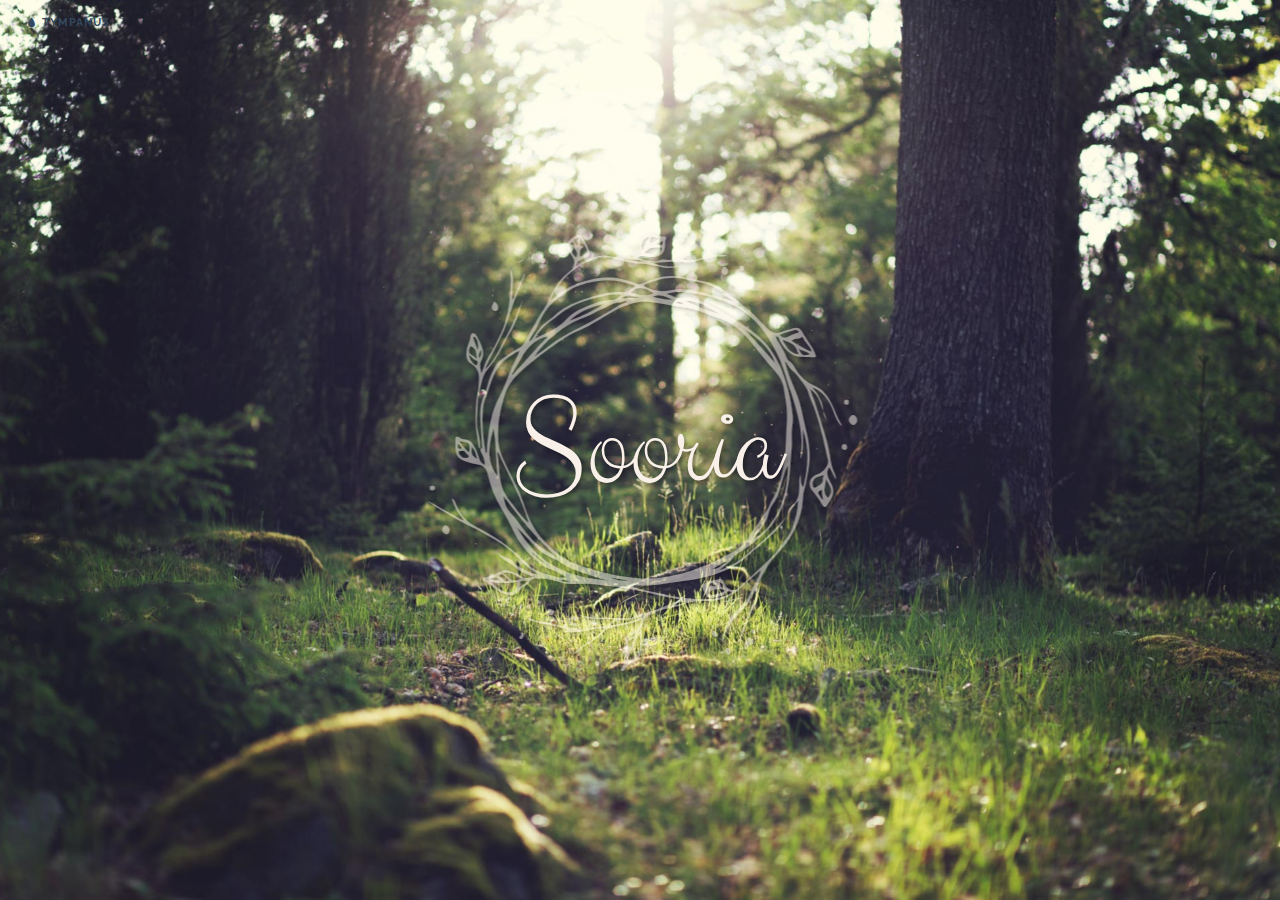
<file: index.html>
<!DOCTYPE html>
<html lang="en" class="no-js">
	<head>
        <meta charset="UTF-8" />
        <meta http-equiv="X-UA-Compatible" content="IE=edge"> 
        <meta name="viewport" content="width=device-width, initial-scale=1"> 
        <title>Its me... :)</title>
        <meta name="description" content="Just for me using Canvas and JavaScript" />
        <meta name="keywords" content="header, canvas, animated, creative, inspiration, javascript" />
        <meta name="author" content="Codrops" />
        <link rel="shortcut icon" href="favicon.png">
        <link rel="stylesheet" type="text/css" href="css/normalize.css" />
        <link rel="stylesheet" type="text/css" href="css/demo.css" />
        <link rel="stylesheet" type="text/css" href="css/component.css" />
        <link href='https://fonts.googleapis.com/css?family=Raleway:200,400,800|Clicker+Script' rel='stylesheet' type='text/css'>
        <!--[if IE]>
        	<script src="http://html5shiv.googlecode.com/svn/trunk/html5.js"></script>
        <![endif]-->
	</head>
	<body>
		<div class="container demo-2">
			<div class="content">
				
                <div id="large-header" class="large-header">
                	<div class="codrops-top clearfix">
						<a class="codrops-icon codrops-icon-drop" href="http://tympanus.net/"><span>tympanus</span></a>
					</div>
                    <canvas id="demo-canvas"></canvas>
                    <h1 class="main-title">Sooria</span></h1>
                </div>
            </div>
		</div><!-- /container -->
        <script src="js/rAF.js"></script>
        <script src="js/fixedHeader.js"></script>
	</body>
</html>
</file>
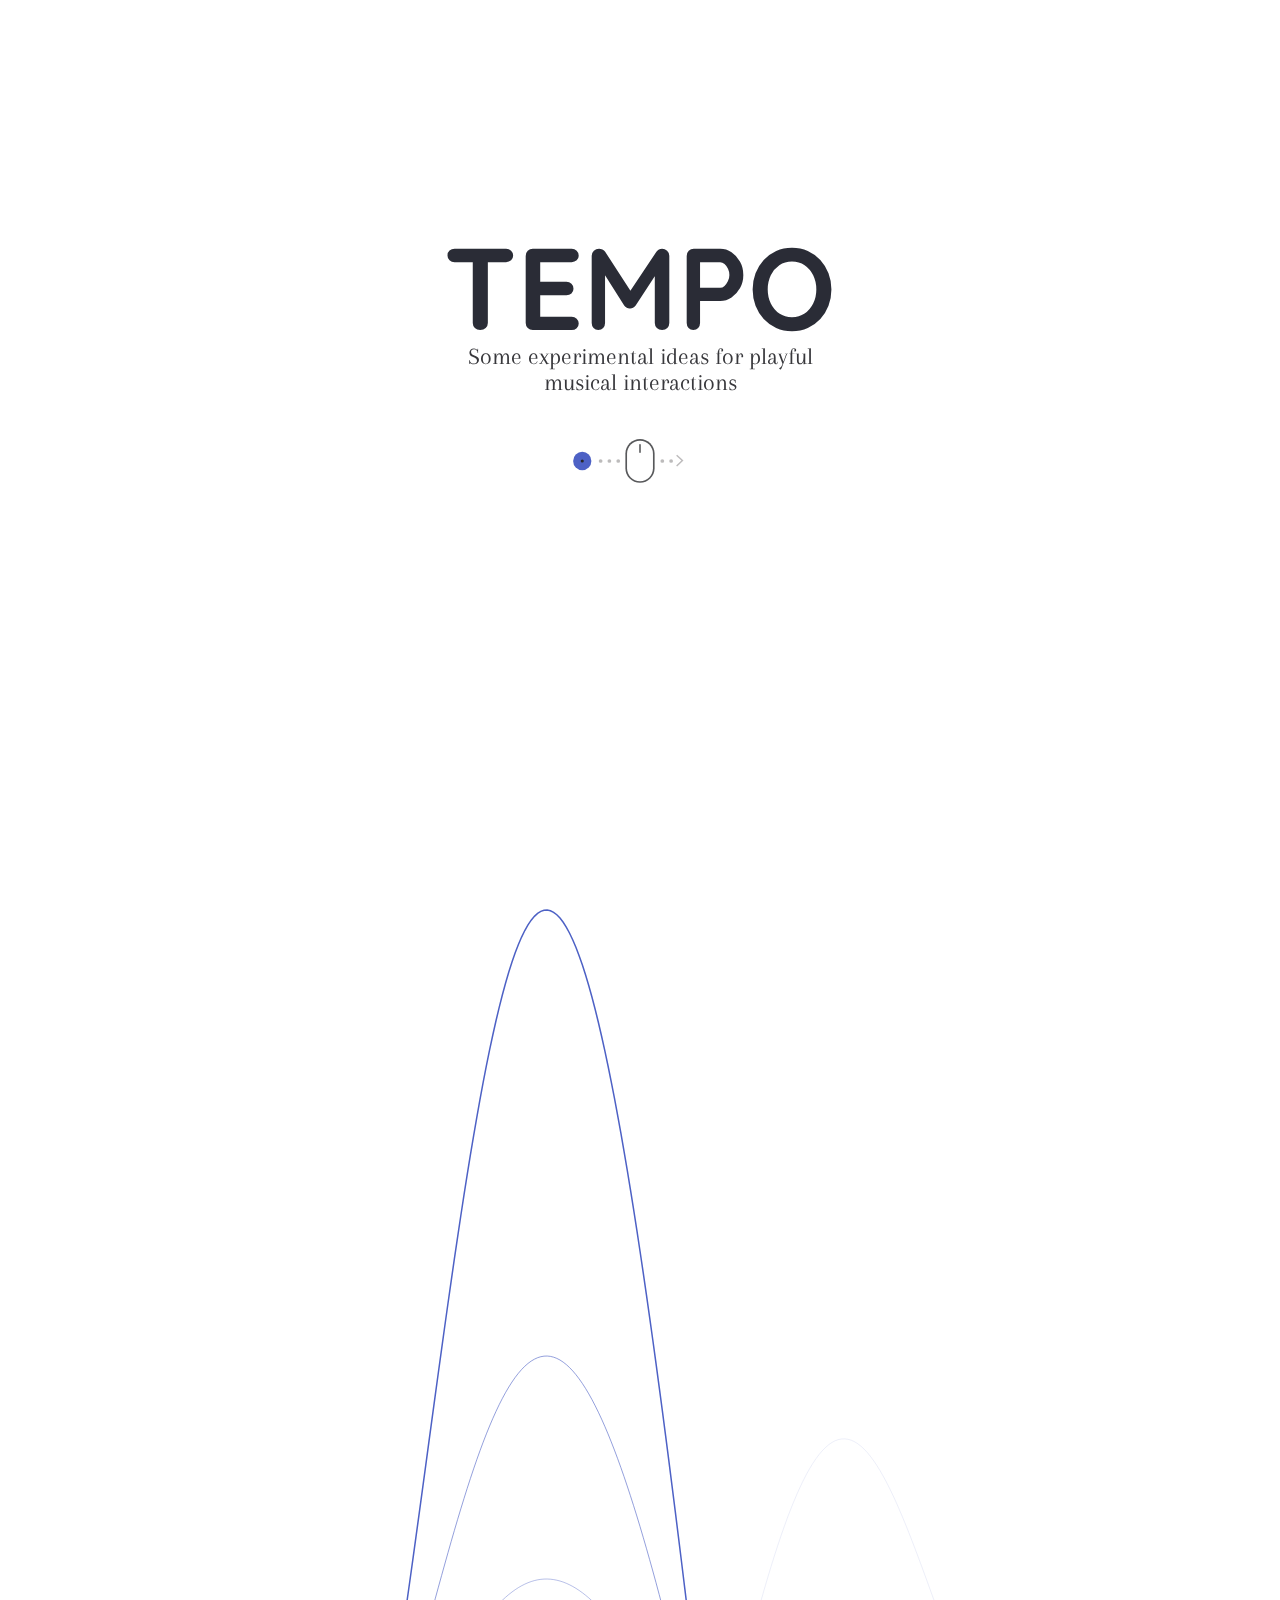
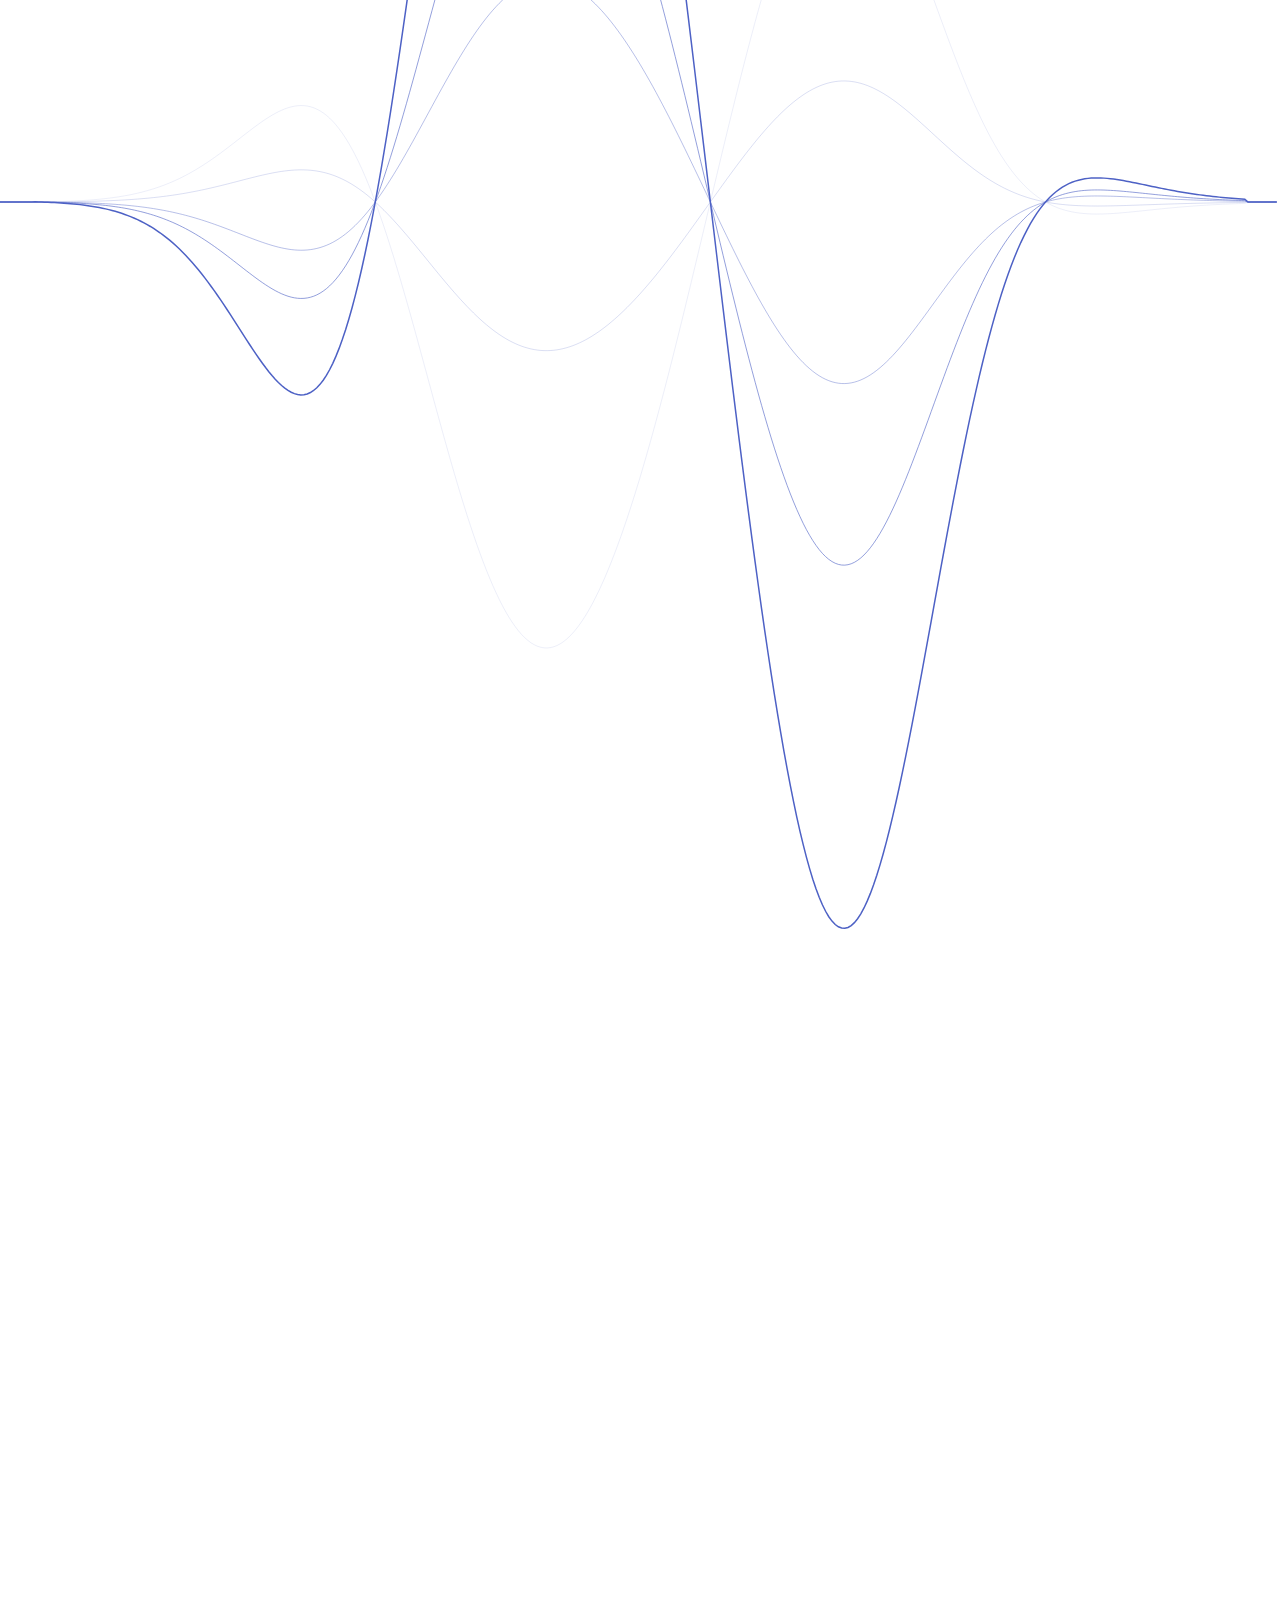
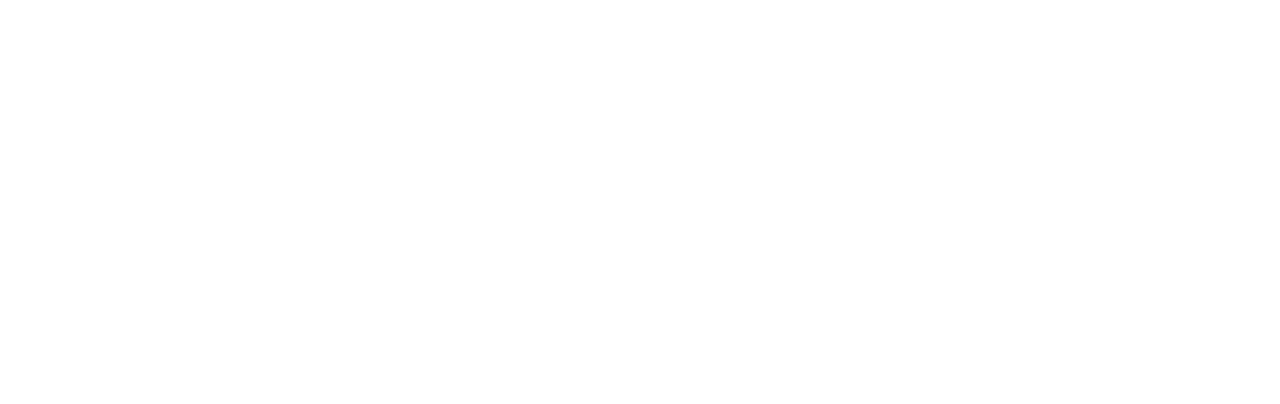
<file: MusicalInteractions-master/index.html>
<!DOCTYPE html>
<html lang="en" class="no-js">
	<head>
		<meta charset="UTF-8" />
		<meta http-equiv="X-UA-Compatible" content="IE=edge">
		<meta name="viewport" content="width=device-width, initial-scale=1">
		<title>Musical Interactions | Codrops</title>
		<meta name="description" content="Some experimental ideas for playful musical interactions" />
		<meta name="piano__keywords" content="music, web audio api, instruments, midi, interaction, web, website, sound" />
		<meta name="author" content="Codrops" />
		<link rel="shortcut icon" href="favicon.ico">
		<link href="https://fonts.googleapis.com/css?family=Quicksand:700|Arapey" rel="stylesheet">
		<link rel="stylesheet" type="text/css" href="css/normalize.css" />
		<link rel="stylesheet" type="text/css" href="css/instruments.css" />
		<link rel="stylesheet" type="text/css" href="css/style.css" />
		<!-- polyfills -->
		<script src="js/inc/shim/Base64.js" type="text/javascript"></script>
		<script src="js/inc/shim/Base64binary.js" type="text/javascript"></script>
		<script src="js/inc/shim/WebAudioAPI.js" type="text/javascript"></script>
		<!-- midi.js package -->
		<script src="js/midi/audioDetect.js" type="text/javascript"></script>
		<script src="js/midi/gm.js" type="text/javascript"></script>
		<script src="js/midi/loader.js" type="text/javascript"></script>
		<script src="js/midi/plugin.audiotag.js" type="text/javascript"></script>
		<script src="js/midi/plugin.webaudio.js" type="text/javascript"></script>
		<script src="js/midi/plugin.webmidi.js" type="text/javascript"></script>
		<!-- utils -->
		<script src="js/util/dom_request_xhr.js" type="text/javascript"></script>

		<!--[if IE]>
  		<script src="http://html5shiv.googlecode.com/svn/trunk/html5.js"></script>
		<![endif]-->
		<script>document.documentElement.className = 'js';</script>
	</head>
	<body class="loading">
		<main>
			<section class="intro flexy flexy--center">
				<h1 class="intro__title">Tempo</h1>
				<p class="intro__tagline">Some experimental ideas for playful musical interactions</p>
				<div class="interaction"></div>
			</section>
			<section class="content content--instrument content--piano content--cursor-dark">
				<div class="piano instrument">
					<svg class="piano__inner" xmlns:note="http://tympanus.net/codrops" viewBox="0 0 2080 200" preserveAspectRatio="none">
						<g class="piano__keys piano__keys--natural">
							<rect note:id="0" x="0" class="piano__key piano__key--natural" width="40" height="200"/>
							<rect note:id="2" x="40" class="piano__key piano__key--natural" width="40" height="200"/>
							<rect note:id="3" x="80" class="piano__key piano__key--natural" width="40" height="200"/>
							<rect note:id="5" x="120" class="piano__key piano__key--natural" width="40" height="200"/>
							<rect note:id="7" x="160" class="piano__key piano__key--natural" width="40" height="200"/>
							<rect note:id="8" x="200" class="piano__key piano__key--natural" width="40" height="200"/>
							<rect note:id="10" x="240" class="piano__key piano__key--natural" width="40" height="200"/>
							<rect note:id="12" x="280" class="piano__key piano__key--natural" width="40" height="200"/>
							<rect note:id="14" x="320" class="piano__key piano__key--natural" width="40" height="200"/>
							<rect note:id="15" x="360" class="piano__key piano__key--natural" width="40" height="200"/>
							<rect note:id="17" x="400" class="piano__key piano__key--natural" width="40" height="200"/>
							<rect note:id="19" x="440" class="piano__key piano__key--natural" width="40" height="200"/>
							<rect note:id="20" x="480" class="piano__key piano__key--natural" width="40" height="200"/>
							<rect note:id="22" x="520" class="piano__key piano__key--natural" width="40" height="200"/>
							<rect note:id="24" x="560" class="piano__key piano__key--natural" width="40" height="200"/>
							<rect note:id="26" x="600" class="piano__key piano__key--natural" width="40" height="200"/>
							<rect note:id="27" x="640" class="piano__key piano__key--natural" width="40" height="200"/>
							<rect note:id="29" x="680" class="piano__key piano__key--natural" width="40" height="200"/>
							<rect note:id="31" x="720" class="piano__key piano__key--natural" width="40" height="200"/>
							<rect note:id="32" x="760" class="piano__key piano__key--natural" width="40" height="200"/>
							<rect note:id="34" x="800" class="piano__key piano__key--natural" width="40" height="200"/>
							<rect note:id="36" x="840" class="piano__key piano__key--natural" width="40" height="200"/>
							<rect note:id="38" x="880" class="piano__key piano__key--natural" width="40" height="200"/>
							<rect note:id="39" x="920" class="piano__key piano__key--natural" width="40" height="200"/>
							<rect note:id="41" x="960" class="piano__key piano__key--natural" width="40" height="200"/>
							<rect note:id="43" x="1000" class="piano__key piano__key--natural" width="40" height="200"/>
							<rect note:id="44" x="1040" class="piano__key piano__key--natural" width="40" height="200"/>
							<rect note:id="46" x="1080" class="piano__key piano__key--natural" width="40" height="200"/>
							<rect note:id="48" x="1120" class="piano__key piano__key--natural" width="40" height="200"/>
							<rect note:id="50" x="1160" class="piano__key piano__key--natural" width="40" height="200"/>
							<rect note:id="51" x="1200" class="piano__key piano__key--natural" width="40" height="200"/>
							<rect note:id="53" x="1240" class="piano__key piano__key--natural" width="40" height="200"/>
							<rect note:id="55" x="1280" class="piano__key piano__key--natural" width="40" height="200"/>
							<rect note:id="56" x="1320" class="piano__key piano__key--natural" width="40" height="200"/>
							<rect note:id="58" x="1360" class="piano__key piano__key--natural" width="40" height="200"/>
							<rect note:id="60" x="1400" class="piano__key piano__key--natural" width="40" height="200"/>
							<rect note:id="62" x="1440" class="piano__key piano__key--natural" width="40" height="200"/>
							<rect note:id="63" x="1480" class="piano__key piano__key--natural" width="40" height="200"/>
							<rect note:id="65" x="1520" class="piano__key piano__key--natural" width="40" height="200"/>
							<rect note:id="67" x="1560" class="piano__key piano__key--natural" width="40" height="200"/>
							<rect note:id="68" x="1600" class="piano__key piano__key--natural" width="40" height="200"/>
							<rect note:id="70" x="1640" class="piano__key piano__key--natural" width="40" height="200"/>
							<rect note:id="72" x="1680" class="piano__key piano__key--natural" width="40" height="200"/>
							<rect note:id="74" x="1720" class="piano__key piano__key--natural" width="40" height="200"/>
							<rect note:id="75" x="1760" class="piano__key piano__key--natural" width="40" height="200"/>
							<rect note:id="77" x="1800" class="piano__key piano__key--natural" width="40" height="200"/>
							<rect note:id="79" x="1840" class="piano__key piano__key--natural" width="40" height="200"/>
							<rect note:id="80" x="1880" class="piano__key piano__key--natural" width="40" height="200"/>
							<rect note:id="82" x="1920" class="piano__key piano__key--natural" width="40" height="200"/>
							<rect note:id="84" x="1960" class="piano__key piano__key--natural" width="40" height="200"/>
							<rect note:id="86" x="2000" class="piano__key piano__key--natural" width="40" height="200"/>
							<rect note:id="87" x="2040" class="piano__key piano__key--natural" width="40" height="200"/>
						</g>
						<g class="piano__keys piano__keys--flat">
							<rect note:id="1" x="30" class="piano__key piano__key--flat" width="20" height="130"/>
							<rect note:id="4" x="110" class="piano__key piano__key--flat" width="20" height="130"/>
							<rect note:id="6" x="150" class="piano__key piano__key--flat" width="20" height="130"/>
							<rect note:id="9" x="230" class="piano__key piano__key--flat" width="20" height="130"/>
							<rect note:id="11" x="270" class="piano__key piano__key--flat" width="20" height="130"/>
							<rect note:id="13" x="310" class="piano__key piano__key--flat" width="20" height="130"/>
							<rect note:id="16" x="390" class="piano__key piano__key--flat" width="20" height="130"/>
							<rect note:id="18" x="430" class="piano__key piano__key--flat" width="20" height="130"/>
							<rect note:id="21" x="510" class="piano__key piano__key--flat" width="20" height="130"/>
							<rect note:id="23" x="550" class="piano__key piano__key--flat" width="20" height="130"/>
							<rect note:id="25" x="590" class="piano__key piano__key--flat" width="20" height="130"/>
							<rect note:id="28" x="670" class="piano__key piano__key--flat" width="20" height="130"/>
							<rect note:id="30" x="710" class="piano__key piano__key--flat" width="20" height="130"/>
							<rect note:id="33" x="790" class="piano__key piano__key--flat" width="20" height="130"/>
							<rect note:id="35" x="830" class="piano__key piano__key--flat" width="20" height="130"/>
							<rect note:id="37" x="870" class="piano__key piano__key--flat" width="20" height="130"/>
							<rect note:id="40" x="950" class="piano__key piano__key--flat" width="20" height="130"/>
							<rect note:id="42" x="990" class="piano__key piano__key--flat" width="20" height="130"/>
							<rect note:id="45" x="1070" class="piano__key piano__key--flat" width="20" height="130"/>
							<rect note:id="47" x="1110" class="piano__key piano__key--flat" width="20" height="130"/>
							<rect note:id="49" x="1150" class="piano__key piano__key--flat" width="20" height="130"/>
							<rect note:id="52" x="1230" class="piano__key piano__key--flat" width="20" height="130"/>
							<rect note:id="54" x="1270" class="piano__key piano__key--flat" width="20" height="130"/>
							<rect note:id="57" x="1350" class="piano__key piano__key--flat" width="20" height="130"/>
							<rect note:id="59" x="1390" class="piano__key piano__key--flat" width="20" height="130"/>
							<rect note:id="61" x="1430" class="piano__key piano__key--flat" width="20" height="130"/>
							<rect note:id="64" x="1510" class="piano__key piano__key--flat" width="20" height="130"/>
							<rect note:id="66" x="1550" class="piano__key piano__key--flat" width="20" height="130"/>
							<rect note:id="69" x="1630" class="piano__key piano__key--flat" width="20" height="130"/>
							<rect note:id="71" x="1670" class="piano__key piano__key--flat" width="20" height="130"/>
							<rect note:id="73" x="1710" class="piano__key piano__key--flat" width="20" height="130"/>
							<rect note:id="76" x="1790" class="piano__key piano__key--flat" width="20" height="130"/>
							<rect note:id="78" x="1830" class="piano__key piano__key--flat" width="20" height="130"/>
							<rect note:id="81" x="1910" class="piano__key piano__key--flat" width="20" height="130"/>
							<rect note:id="83" x="1950" class="piano__key piano__key--flat" width="20" height="130"/>
							<rect note:id="85" x="1990" class="piano__key piano__key--flat" width="20" height="130"/>
						</g>
					</svg>
				</div><!-- piano -->
			</section>
			<section class="content content--related">
				<div class="chime chime--tiny instrument">
					<svg class="chime__inner" width="80px" height="80px" xmlns:note="http://tympanus.net/codrops" viewBox="0 0 100 100">
						<g class="chime__pipe-wrap">
							<path class="chime__string" d="M24.8,9.2v8.4"/>
							<path note:id="62" class="chime__pipe" d="M22.5,95V17.7H27V95H22.5z"/>
						</g>
						<g class="chime__pipe-wrap">
							<path class="chime__string" d="M37.2,9.2v8.4"/>
							<path note:id="65" class="chime__pipe" d="M34.9,82.1V17.7h4.5v64.4H34.9z"/>
						</g>
						<g class="chime__pipe-wrap">
							<path class="chime__string" d="M49.5,9.2v8.4"/>
							<path note:id="67" class="chime__pipe" d="M47.3,69.9V17.7h4.5v52.2H47.3z"/>
						</g>
						<g class="chime__pipe-wrap">
							<path class="chime__string" d="M61.9,9.2v8.4"/>
							<path note:id="69" class="chime__pipe" d="M59.7,59.9V17.7h4.5v42.3H59.7z"/>
						</g>
						<g class="chime__pipe-wrap">
							<path class="chime__string" d="M74.3,9.2v8.4"/>
							<path note:id="74" class="chime__pipe" d="M72,49.1V17.7h4.5v31.4H72z"/>
						</g>
						<path class="chime__holder" d="M82.9,9.5H17.1V5h65.7V9.5z"/>
					</svg>
				</div>
				<h3>If you enjoyed this demo please share</h3>
			</section>
		</main>
		<!-- keyboard events : used for the piano - assign keyboard keys to piano keys -->
		<script src="js/mousetrap.min.js"></script>
		<!-- the canvas wave animation -->
		<script src="js/siriwave.js"></script>
		<!-- js media queries : display the different sizes of pianos for different screen sizes -->
		<script src="js/enquire.min.js"></script>
		<!-- for some animations -->
		<script src="js/anime.min.js"></script>
		<!-- helper functions -->
		<script src="js/helper.js"></script>
		<!-- the piano -->
		<script src="js/piano.js"></script>
		<!-- the guitar -->
		<script src="js/guitar.js"></script>
		<!-- the kalimba -->
		<script src="js/kalimba.js"></script>
		<!-- the chimes -->
		<script src="js/chimes.js"></script>
		<!-- the timpani -->
		<script src="js/timpani.js"></script>
		<!-- the harp -->
		<script src="js/harp.js"></script>
		<!-- the xylophone -->
		<script src="js/xylophone.js"></script>
		<!-- the sax, tuba and pan flute -->
		<script src="js/tinyinstrument.js"></script>
		<!-- the microphone effect -->
		<script src="js/mic.js"></script>
		<!-- the violin effect -->
		<script src="js/violin.js"></script>
		<!-- main script -->
		<script src="js/main.js"></script>
	</body>
</html>
</file>
<file: css/demo.css>
@font-face {
	font-weight: normal;
	font-style: normal;
	font-family: 'codropsicons';
	src:url('../fonts/codropsicons/codropsicons.eot');
	src:url('../fonts/codropsicons/codropsicons.eot?#iefix') format('embedded-opentype'),
		url('../fonts/codropsicons/codropsicons.woff') format('woff'),
		url('../fonts/codropsicons/codropsicons.ttf') format('truetype'),
		url('../fonts/codropsicons/codropsicons.svg#codropsicons') format('svg');
}

*, *:after, *:before { -webkit-box-sizing: border-box; box-sizing: border-box; }
.clearfix:before, .clearfix:after { content: ''; display: table; }
.clearfix:after { clear: both; }

body {
	/*background: #fff;*/
	color: #383a3c;
	font-weight: 400;
	font-size: 1em;
	line-height: 1.25;
	font-family: 'Raleway', Calibri, Arial, sans-serif;
}

a, button {
	outline: none;
}

a {
	color: #566473;
	text-decoration: none;
}

a:hover, a:focus {
	color: #34495e;
}

section {
	padding: 1em;
	text-align: center;
}

p.ref {
	text-align: center;
	padding: 2em 1em;
}

/* Header */
.codrops-header {
	margin: 0 auto;
	padding: 2em;
	text-align: center;
	max-width: 900px;
}

.codrops-header h1 {
	margin: 0;
	font-size: 4.5em;
	line-height: 1;
	font-weight: 200;
}

.codrops-header h1 span {
	display: block;
	padding: 1em 0 1.5em;
	font-size: 36%;
	color: #95a5a6;
	line-height: 1.4;
}

/* To Navigation Style */
.codrops-top {
	width: 100%;
	text-transform: uppercase;
	font-weight: 700;
	font-size: 0.69em;
	/*text-align: center;*/
	/*padding: 3em 0;*/
	line-height: 2.2;
}

.codrops-top a {
	display: inline-block;
	padding: 1em 2em;
	text-decoration: none;
	letter-spacing: 1px;
}

.codrops-icon:before {
	margin: 0 4px;
	text-transform: none;
	font-weight: normal;
	font-style: normal;
	font-variant: normal;
	font-family: 'codropsicons';
	line-height: 1;
	speak: none;
	-webkit-font-smoothing: antialiased;
}

.codrops-icon-drop:before {
	content: "\e001";
}

.codrops-icon-prev:before {
	content: "\e004";
}

/* Demo Buttons Style */
.codrops-demos {
	padding-top: 1em;
	font-size: 0.8em;
}

.codrops-demos a {
	display: inline-block;
	margin: 0.35em 0.1em;
	padding: 0.5em 1.2em;
	outline: none;
	text-decoration: none;
	text-transform: uppercase;
	letter-spacing: 1px;
	font-weight: 700;
	border-radius: 2px;
	font-size: 110%;
	border: 2px solid transparent;
}

.codrops-demos a:hover,
.codrops-demos a.current-demo {
	border-color: #383a3c;
}

.codrops-demos h3 {
	margin: 0;
	padding: 1em 0 0.5em 0;
	font-size: 0.9em;
	float: left;
	min-width: 90px;
	clear: left;
}

.codrops-demos div:not(:first-child) h3 {
	padding-top: 2em;
}

.codrops-demos a:hover,
.codrops-demos a.current-demo {
	color: inherit;
	border-color: initial;
}

/* Related demos */
.related {
	padding: 10em 0;
}

.related p {
	font-size: 1.5em;
}

.related > a {
	display: inline-block;
	text-align: center;
	margin: 20px 10px;
	padding: 25px;
	vertical-align: middle;
}

.related a img {
	max-width: 100%;
	opacity: 0.8;
	border-radius: 10px;
}

.related a:hover img,
.related a:active img {
	opacity: 1;
}

.related a h3 {
	margin: 0;
	min-height: 63px;
	padding: 0.5em 0 0.3em;
	max-width: 300px;
	text-align: center;
	font-weight: 400;
	font-size: 1em;
}

@media screen and (max-width: 40em) {

	.codrops-header h1 {
		font-size: 2.5em;
	}
}

.codrops-top span.right {
    float: right;
}

.codrops-top span.right a {
    display: block;
    float: left;
}
</file>
<file: css/component.css>
/* Header */
.large-header {
	position: relative;
	width: 100%;
	background: #333;
	overflow: hidden;
	background-size: cover;
	background-position: center center;
	z-index: 1;
}

.demo-1 .large-header {
	background-image: url('../img/demo-1-bg.jpg');
}

.demo-2 .large-header {
	background-image: url('../img/demo-2-bg.jpg');
	background-position: center bottom;
}

.demo-3 .large-header {
	background: #7f8c8d;
}

.demo-4 .large-header {
	background: #f9f1e9;
}

.main-title {
	position: absolute;
	margin: 0;
	padding: 0;
	color: #f9f1e9;
	text-align: center;
	top: 50%;
	left: 50%;
	-webkit-transform: translate3d(-50%,-50%,0);
	transform: translate3d(-50%,-50%,0);
}

.demo-1 .main-title, 
.demo-3 .main-title {
	font-family: 'Clicker Script', cursive;
	/*text-transform: uppercase;*/
	font-size: 4.2em;
	letter-spacing: 0.1em;
	text-shadow: 2px 2px 4px rgba(0,0,0,0.4);
}

.demo-2 .main-title {
	font-family: 'Clicker Script', cursive;
	font-weight: normal;
	font-size: 8em;
	padding-left: 10px;
	text-shadow: 2px 2px 4px rgba(0,0,0,0.4);
}

.demo-2 .main-title::before {
	content: '';
	width: 20vw;
	height: 20vw;
	min-width: 3.5em;
	min-height: 3.5em;
	background: url(../img/deco.svg) no-repeat center center;
	background-size: cover;
	position: absolute;
	top: 50%;
	left: 50%;
	border-radius: 50%;
	z-index: -1;
	-webkit-transform: translate3d(-50%,-50%,0);
	transform: translate3d(-50%,-50%,0);
}

.demo-3 .main-title {
	padding: 10px 40px;
	border: 10px double #f9f1e9;
	text-transform: uppercase;
	font-family: Londrina Outline, sans-serif;
}

.demo-4 .main-title {
	font-size: 6em;
	font-weight: 300;
	padding: 10px 30px;
	text-transform: uppercase;
	color: #222;
}

.main-title .thin {
	font-weight: 200;
}

@media only screen and (max-width : 768px) {
	.demo-1 .main-title, 
	.demo-3 .main-title,
	.demo-4 .main-title {
		font-size: 3em;
	}

	.demo-2 .main-title {
		font-size: 4em;
	}
}
</file>
<file: MusicalInteractions-master/css/instruments.css>
/* Instruments */
.instrument {
	position: absolute;
	top: 0;
	left: 0;
	overflow: hidden;
	width: 100%;
	height: 100%;
	opacity: 1;
	transition: opacity 1s;
}

.instrument--hidden {
	opacity: 0;
}

.instrument > svg {
	position: absolute;
	top: 0;
	left: 0;
	width: 100%;
	height: 100%;
	-webkit-touch-callout: none;
	-webkit-user-select: none;
	-moz-user-select: none;
	-ms-user-select: none;
	user-select: none;   
}

/* Piano */
.piano::after {
	content: '';
	position: absolute;
	top: 0;
	left: 0;
	width: 100%;
	height: 100%;
	pointer-events: none;
	background: linear-gradient(180deg, #fff, rgba(255,255,255,0));
}

.piano__key--natural {
	fill: #fff;
	stroke: #e4e4ec;
	stroke-width: 0.5px;
}

.piano__key--natural.piano__key--active {
	fill: #f0f0f5;
}

.piano__key--flat {
	fill: #e4e4ec;
}

.piano__key--flat.piano__key--active {
	fill: #fbce41;
}

/* Guitar */
.guitar__body {
	fill: #cac3b0;
	stroke: #b7b09e;
	stroke-width: 1px;
}

.guitar__neck,
.guitar__stringcut {
	fill: #b7b09f;
}

.guitar__middle {
	fill: #afa99a;
}

.guitar__string {
	pointer-events: none;
	stroke: #e6e3d9;
	stroke-width: 1.5px;
}

.guitar__string-hover {
	pointer-events: visible;
	fill: none;
}

/* Kalimba */
.kalimba__inner {
	fill: #ffe3a2;
	stroke: #ffc938;
	stroke-width: 1px;
}

/* Big chime */
.chime__inner {
	top: 10%;
	left: 10%;
	width: 80%;
	height: 80%;
}

.chime--large .chime__pipe {
	fill: #b3bfca;
}

.chime--large .chime__string {
	stroke: #91a0ad;
	stroke-width: 2px;
}

/* same tranform origin for tiny and large chime */
.chime__pipe,
.chime__string {
	transform-origin: 50% -20%;
}

.chime--large .chime__pipe {
	pointer-events: visible;
}

/* Timpani drums */
.timpani__drum {
	pointer-events: visible;
	fill: #c1c8e8;
    stroke: #3d51b7;
	stroke-width: 2px;
}

.timpani__drum--active {
	fill: #b2b8d6;
}

/* Harp */
.harp__inner {
	min-width: 30em;
}

.harp__body {
	fill: #cc8969;
}

.harp__string-hover {
	pointer-events: visible;
	fill: none;
}

.harp__string {
	stroke-width: 2px;
	stroke: #fff;
}

.harp__string--c {
	stroke: #e08f8f;
}

.harp__string--f {
	stroke: #959dc3;
}

/* Xylophone */
.xylophone__inner {
	min-width: 49em;
}

.xylophone__key {
	fill: #efe1ba;
	stroke: #d4cbb2;
	stroke-width: 1px;
}

.xylophone__key.xylophone__key--active {
	fill: #decc9a;
}

.xylophone__base {
	fill: #c8cc91;
}

/* Tiny instrument images */
.tiny-instrument {
	padding: 2em;
	flex: none;
	min-width: 290px;
	text-align: center;
	display: flex;
	justify-content: center;
}

.tiny-instrument__image {
	max-width: 100%;
	flex: none;
	cursor: pointer;
}

/* Tiny chime */
.chime--tiny {
	width: 6em;
	height: 7em;
	display: block;
	position: relative;
	margin: 0 auto 5em;
}

.chime__holder,
.chime--tiny .chime__pipe {
	fill: #4d61c5;
	stroke: none;
}

.chime--tiny .chime__string {
	fill: none;
	stroke: #4d61c5;
	stroke-width: 1px;
}
</file>
<file: MusicalInteractions-master/css/style.css>
*,
*::after,
*::before {
	-webkit-box-sizing: border-box;
	box-sizing: border-box;
}

body {
	font-family: 'Quicksand', sans-serif;
	color: #2a2c36;
	background: #fff;
	-webkit-font-smoothing: antialiased;
	-moz-osx-font-smoothing: grayscale;
}

a {
	font-weight: bold;
	text-decoration: none;
	color: #f4ba45;
	outline: none;
	transition: color 0.2s;
}

a:hover,
a:focus {
	color: #fbce41;
	outline: none;
}

.hidden {
	position: absolute;
	overflow: hidden;
	width: 0;
	height: 0;
	pointer-events: none;
}

/* Flexbox helper classes */
.flexy {
	display: flex;
	flex-direction: column;
	align-items: center;
}

.flexy--stretch {
	align-items: stretch;
}

.flexy--center {
	justify-content: center;
}

.flexy--row {
	flex-direction: row;
	flex-wrap: wrap;
}

.flexy--padding {
	padding: 0 0 2em;
}

.tiny {
	font-size: 50%;
}

/* Icons */
.icon {
	display: block;
	width: 1.5em;
	height: 1.5em;
	margin: 0 auto;
	fill: currentColor;
}

.icon--caret {
	font-size: 2em;
	position: absolute;
	z-index: 100;
	bottom: 1em;
	left: 50%;
	transform: translateX(-50%);
}

/* Zero-element page loader */
.js .loading::before,
.js .loading::after {
	position: fixed;
	z-index: 1000;
	top: 0;
	left: 0;
	display: flex;
	flex-direction: column;
	justify-content: center;
	align-items: center;
	width: 100%;
	height: 100%;
}

.js .loading::before {
	content: '';
	background: rgb(42, 44, 54);
}

.js .loading::after {
	content: 'Loading... \APlease turn on your sound';
	line-height: 2;
	padding: 2em 0 0 0;
	text-align: center;
	white-space: pre;
	font-weight: bold;
	color: #5b5d69;
	background: url(../img/note.svg) no-repeat 50% calc(50% - 3em);
	background-size: 2.5em;
	animation: loaderAnim 1s alternate infinite;
}

@keyframes loaderAnim {
	to {
		opacity: 0.2;
	}
}

/* Intro header */
.intro {
	position: absolute;
	z-index: 10;
	top: 0;
	left: 0;
	display: flex;
	flex-direction: column;
	justify-content: center;
	align-items: center;
	width: 100%;
	height: 100vh;
	padding: 0 0 18vh 0;
	text-align: center;
	pointer-events: none;
}

.intro__header {
	position: absolute;
	top: 2em;
	right: 2em;
	left: 2em;
}

/* Top Navigation Style */
.codrops-links {
	position: relative;
	display: inline-flex;
	justify-content: center;
	text-align: center;
	white-space: nowrap;
	pointer-events: auto;
	background: #fbce41;
}

.codrops-links::after {
	content: '';
	position: absolute;
	top: 20%;
	left: 50%;
	width: 1px;
	height: 60%;
	opacity: 0.7;
	background: #5b5b63;
	transform: rotate(22.5deg);
}

.codrops-icon {
	display: inline-block;
	flex: none;
	margin: 0.25em;
	padding: 0.5em;
	color: #2a2c36;
}

.codrops-icon:hover,
.codrops-icon:focus {
	color: #fff;
}

/* GitHub link */
.link-github {
	z-index: 1000;
	display: inline-block;
	margin: 0 0 0 auto;
	padding: 0.75em;
	pointer-events: auto;
	color: #2a2c36;
	background: #fbce41;
}

.link-github:hover,
.link-github:focus {
	color: #fff;
}

/* Intro title and tagline */
.intro__title {
	font-size: 7.25em;
	font-weight: normal;
	font-weight: 900;
	line-height: 0.8;
	margin: 0;
	text-transform: uppercase;
}

.intro__tagline {
	font-family: 'Arapey', serif;
	font-size: 1.5em;
	font-weight: normal;
	max-width: 430px;
	margin: 1vh 0 1.25em 0;
	padding: 0 1em;
	color: #38383c;
}

.interaction {
	position: relative;
	width: 140px;
	height: 72px;
	margin: 0 auto;
	pointer-events: none;
	background: url(../img/interaction_dark.svg) no-repeat center center;
	background-size: cover;
}

.interaction--light {
	background-image: url(../img/interaction_light.svg);
}

.interaction--corner {
	position: absolute;
	right: 0.5em;
	bottom: 1em;
}

/* Content */
.content {
	position: relative;
	min-height: 100vh;
	padding: 15vh 0 0;
	-webkit-touch-callout: none;
	-webkit-user-select: none;
	-moz-user-select: none;
	-ms-user-select: none;
	user-select: none;
}

.content--highlight {
	padding: 0;
	background: #fbce41;
}

.content--nopadding {
	padding: 0;
}

.content--boxes {
	min-height: 70vh;
}

.content__inner {
	position: relative;
	z-index: 10;
	max-width: 700px;
	margin: 0 auto;
	text-align: center;
	pointer-events: none;
}

.content__inner--fheight {
	height: 60vh;
}

.content__inner--half {
	flex: none;
	width: 50%;
	max-width: none;
	height: auto;
	padding: 15vh calc(25vw - 220px);
}

.content__inner--half .content__title {
	font-size: 2.25em;
	margin-bottom: 0.5em;
	text-transform: uppercase;
}

.content__inner--half .content__subtitle {
	font-size: 1.75em;
}

.content__inner--half .link-more {
	color: rgba(0,0,0,0.3);
}

.content__inner--c1 {
	background: #4d61c5;
}

.content__inner--c2 {
	background: #f7f4ec;
}

.content__inner--c3 {
	background: #cc8969;
}

.content__title {
	font-size: 5em;
	font-weight: 900;
	line-height: 0.85;
	position: relative;
	z-index: 10;
	margin: 0;
	padding: 0 5vmax 0 5vmax;
	text-transform: uppercase;
	pointer-events: none;
}

.content__title--color {
	color: #f4ba45;
}

.content__title--light {
	color: #f7f4ec;
}

.content__title--center {
	text-align: center;
}

.content__title .icon {
	font-size: 0.45em;
	display: inline-block;
	margin: 0 0.25em;
	color: #5b5d69;
}

.content__subtitle {
	font-family: 'Arapey', serif;
	font-size: 2.5em;
	font-weight: normal;
	margin: 0.5em 0 1em;
}

.content__subtitle--light {
	color: #f7f4ec;
}

.content--kalimba::after {
	content: '';
	position: absolute;
	top: 0;
	left: 0;
	width: 100%;
	height: 50%;
	pointer-events: none;
	background: linear-gradient(to bottom, #fff 20%, rgba(255,255,255,0));
}

.content--bg {
	background-position: 50% 50%;
	background-size: cover;
}

.content--cursor-dark {
	cursor: url(../img/cursors/cursor_dark.png) 16 16, url(../img/cursors/cursor_dark.cur), pointer;
}

.content--cursor-light {
	cursor: url(../img/cursors/cursor_light.png) 16 16, url(../img/cursors/cursor_light.cur), pointer;
}

.content--bg-mic {
	background-image: url(../img/mic.jpg);
}

.content--bg-violin {
	background-image: url(../img/violin.jpg);
}

.content--guitar {
	background: #dad4c3;
}

.content--guitar .content__title,
.content--guitar .link-more {
	color: #d06315;
}

.content--chime {
	background: #c3cfda;
}

.content--chime .content__title,
.content--chime .link-more,
.content--harp .link-more,
.content--xylophone .link-more,
.content--kalimba .link-more,
.content--xylophone .link-more,
.content--tiny .link-more {
	color: #4d61c5;
}

.content--harp {
	background: #fdecc3;
}

.content--timpani {
	background: #4d61c5;
}

.content--timpani .link-more {
	color: #2a2c36;
}

.content--xylophone {
	background: #d6da97;
}

.content--xylophone .content__title {
	color: #4d61c5;
}

.content--xylophone .content__subtitle {
	color: #d06315;
}

.content--tiny {
	background: #fbe8ab;
}

.content--tiny .content__title {
	color: #d06315;
}

.content--tiny .link-more {
	margin-bottom: 4em;
}

.content__highlight {
	font-family: 'Arapey', serif;
	font-size: 3em;
	font-weight: normal;
	position: relative;
	max-width: 75%;
	margin: 0;
	padding: 4vw;
	cursor: default;
}

.link-more {
	font-size: 1.25em;
	position: relative;
	padding: 1em 0 0.25em;
	cursor: pointer;
	pointer-events: auto;
	border-bottom: 2px solid;
	transition: border-color 0.2s;
}

.link-more:hover,
.link-more:focus {
	border-color: transparent;
}

.link-more--corner {
	position: absolute;
	right: 4vmax;
	bottom: 3vmax;
}

/* Related demos */
.content--related {
	text-align: center;
	font-weight: bold;
}

.content--related a {
	color: #4d61c5;
}

.media-item {
	display: inline-block;
	padding: 1em;
	vertical-align: top;
	-webkit-transition: color 0.3s;
	transition: color 0.3s;
}

.media-item__img {
	max-width: 100%;
	opacity: 0.6;
	-webkit-transition: opacity 0.3s;
	transition: opacity 0.3s;
}

.media-item:hover .media-item__img,
.media-item:focus .media-item__img {
	opacity: 1;
}

.media-item__title {
	font-size: 1em;
	margin: 0;
	padding: 0.5em;
}

#wavebg canvas {
	position: absolute;
	top: 0;
	left: 0;
	width: 100%;
	height: 100%;
}

@media screen and (max-width: 50em) {
	.intro {
		padding: 5em 0 0;
	}
	.intro__title {
		font-size: 3em;
	}
	.intro__tagline,
	.content__subtitle {
		font-size: 1.25em;
	}
	.content__highlight {
		font-size: 1.75em;
		max-width: 100%;
		padding: 2em 3vw;
	}
	.content__inner--fheight {
		height: auto;
	}
	.content--highlight {
		min-height: 0;
		padding: 2em;
	}
	.content__title {
		font-size: 2em;
	}
	.content__inner {
		padding: 0 5vw;
	}
	.content__inner--half {
		font-size: 70%;
		width: 100%;
		padding: 4em 2em;
	}
	.interaction--corner {
		position: relative;
		right: auto;
		bottom: auto;
		margin: 3em auto 0;
	}
	.content--related {
		padding: 3em 2em;
	}
	.content__inner:not(.content__inner--half) .link-more {
		font-size: 0.85em;
	}
}

@media screen and (max-width: 40em) {
	.interaction {
		display: none;
	}
	.content--chime .content__inner,
	.content--kalimba .content__inner {
		margin: auto;
	}
	.kalimba__inner {
		margin-left: -10em;
    	min-width: 40em;
    }
    #wavebg canvas {
    	opacity: 0.65;
    }
}
</file>
